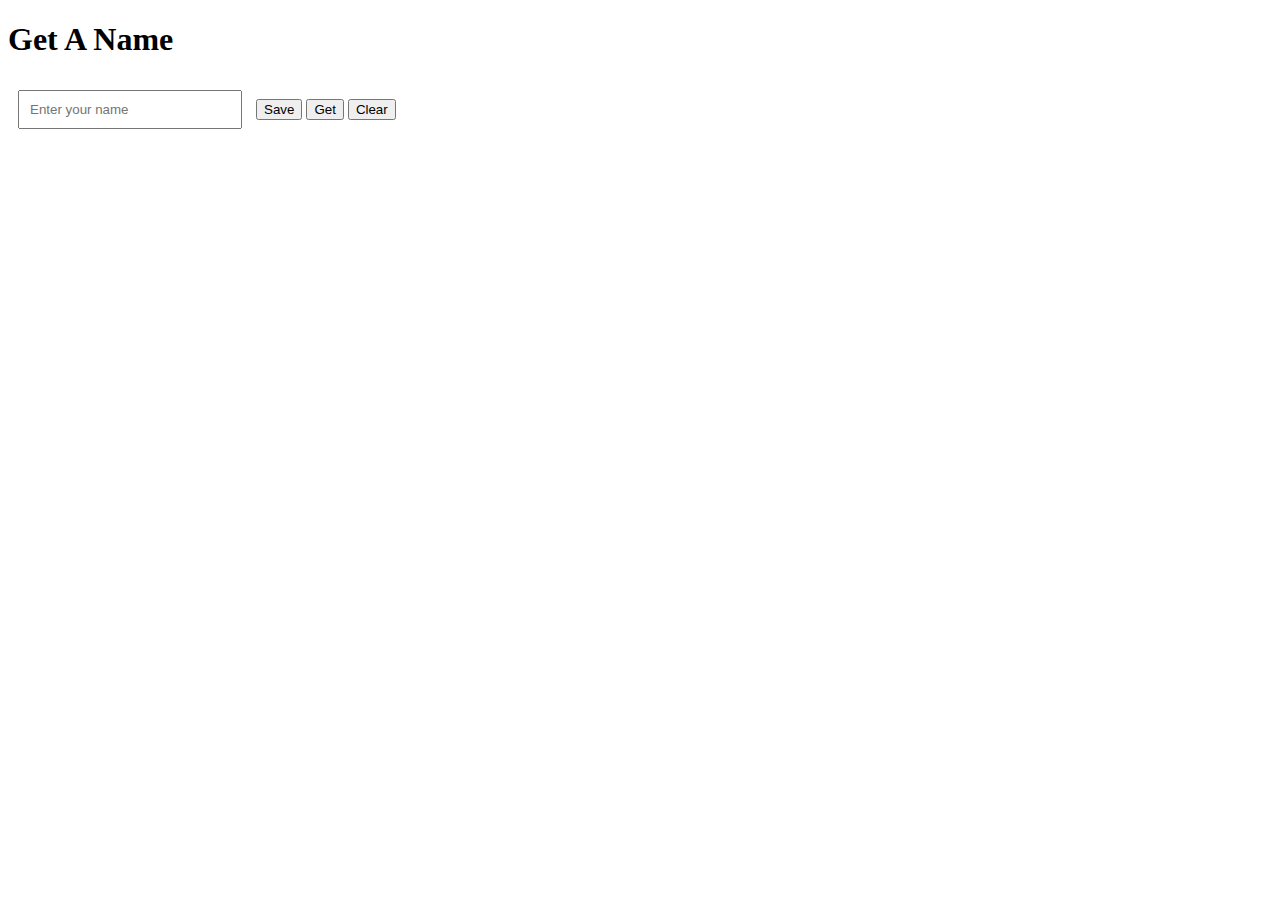
<file: index.html>
<!DOCTYPE html>
<html >
<head>

   <meta name="viewport" content="width=device-width, initial-scale=1.0">
   <title> local storage</title>
   <style>
    .body {
   text-align: center;
   margin-top: 50px;
   align-items: center;
}
.button {
   margin-left: 5px;
   padding: 10px;
}
input {
   margin: 10px;
   padding: 10px;
   width: 200px;
}
   </style>
</head>
<body>
   <h1>Get A Name</h1>
   <input type="text" id="nameInput" placeholder="Enter your name">
<button onclick="saveName()">Save</button>
<button onclick="getName()">Get</button>
<button onclick ="clearStorage()">Clear</button>
<p id="output"></p>
<script src="./index.js"></script>
</body>
</html>
</file>
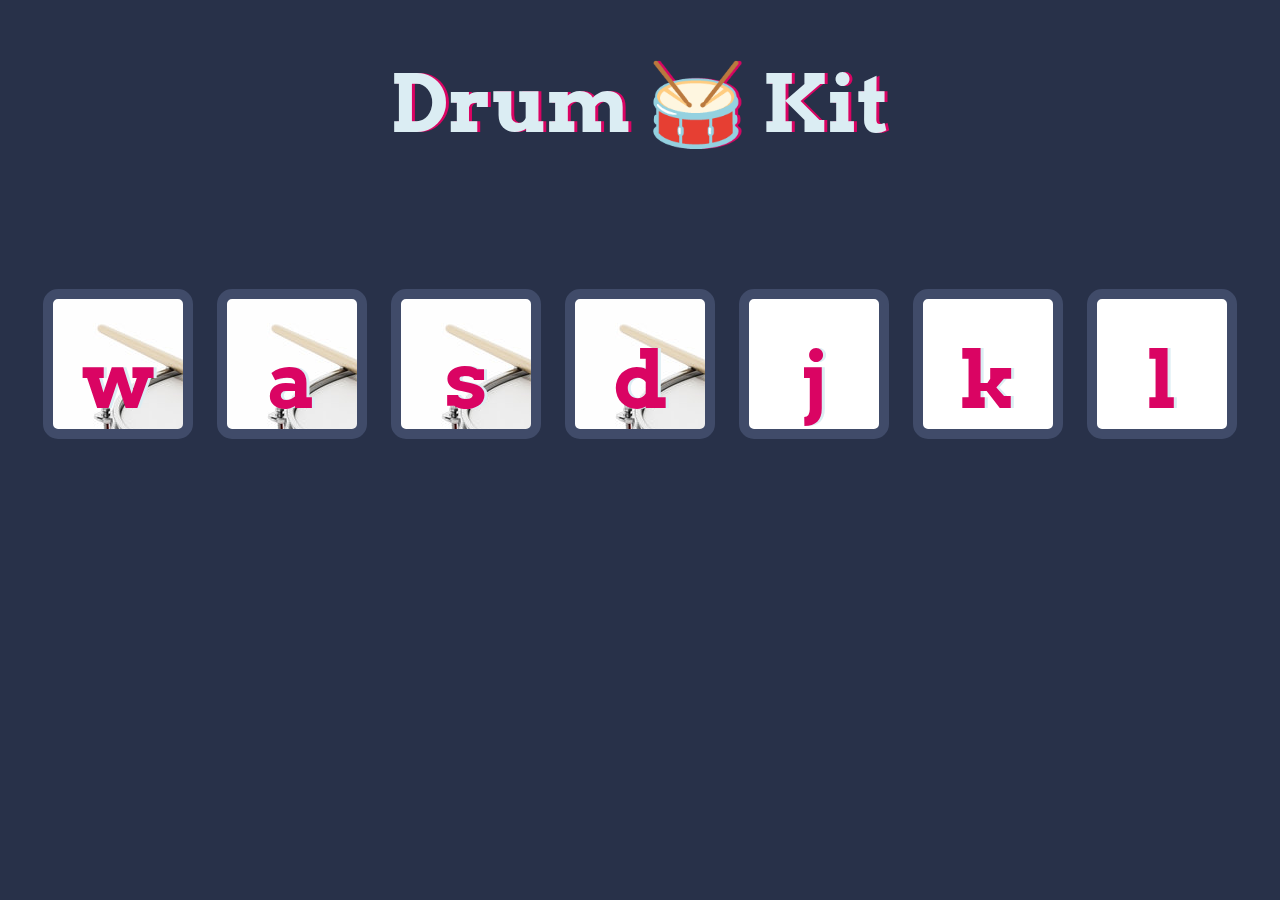
<file: Drumkit-practice-main/index.html>
<!DOCTYPE html>
<html lang="en" dir="ltr">

<head>
  <meta charset="utf-8">
  <title>Drum Kit</title>
  <link rel="stylesheet" href="styles.css">
  <link href="https://fonts.googleapis.com/css?family=Arvo" rel="stylesheet">
</head>

<body>
  <h1 id="title">Drum 🥁 Kit</h1>
  <div class="set">
    <button class="w drum" id="mybut">w</button>
    <audio id="audioPlayer" src=""></audio>
    <button class="a drum" id="mybut">a</button>
    <button class="s drum" id="mybut">s</button>
    <button class="d drum" id="mybut">d</button>
    <button class="j drum" id="mybut">j</button>
    <button class="k drum" id="mybut">k</button>
    <button class="l drum" id="mybut">l</button>
  </div>


  <script src="./index.js" charset="utf-8">
    // function myfunction(){
    //   console.log('button onclick')
    // }
    // document.getElementById("mybut") .onclick=function (){
    //   console.log('button onclick');
    // }
    // var as = document.getElementsByClassName;
    // as("a").onclick=function(){
    //   console.log('button onclick');
    // }

    // document.getElementById("mybut") .addEventListener( "click" ,function (){
    //   console.log('button onclick');
    // });

    // const audio = new Audio('./sounds/crash.mp3');
    // audio.play();
















  </script>

  <footer>

  </footer>
</body>

</html>
</file>
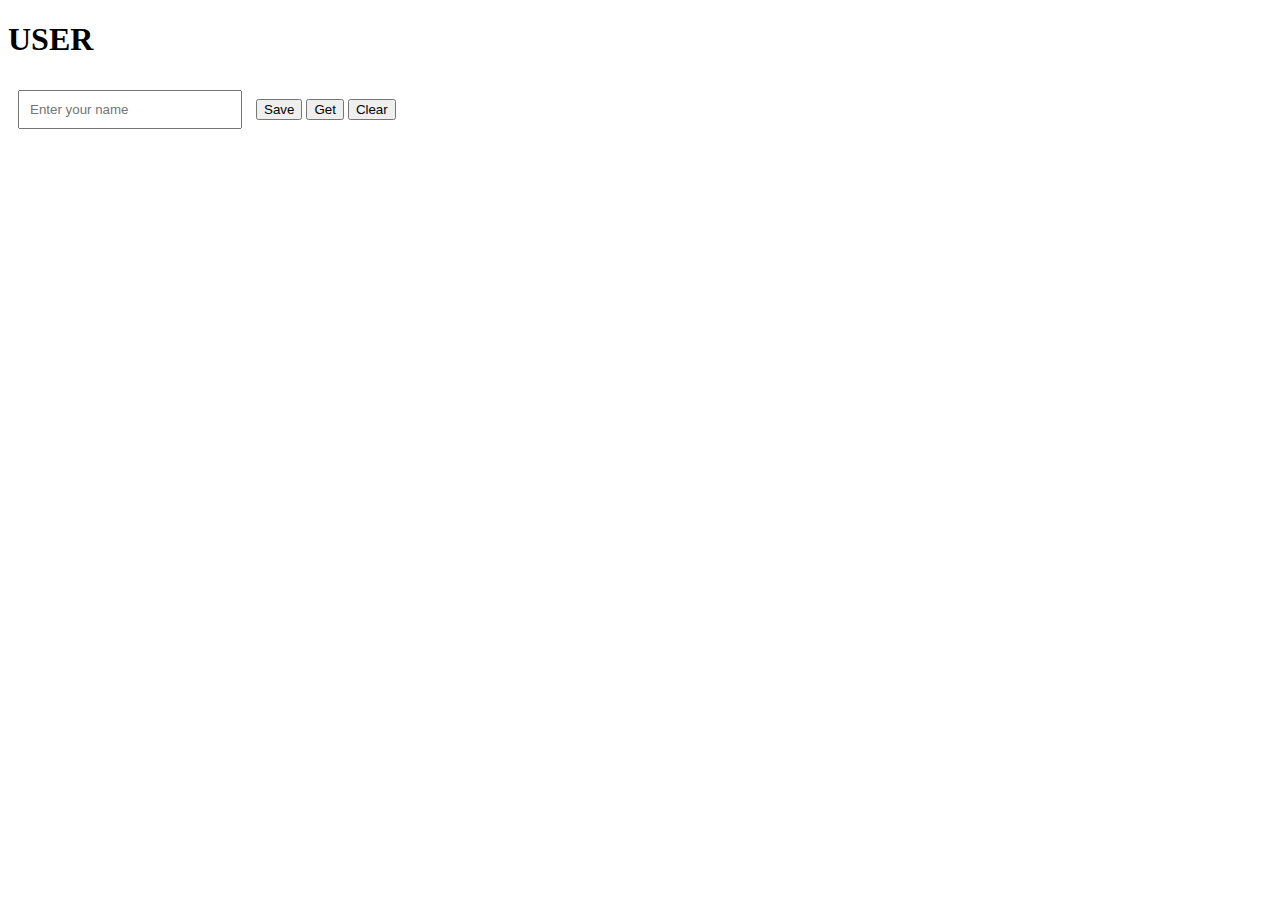
<file: p.html>
<!DOCTYPE html>
<html lang="en">
<head>
   <meta charset="UTF-8">
   <meta name="viewport" content="width=device-width, initial-scale=1.0">
   <title> local storage</title>
   <link href="/home/uki/local storage/index.css">
   <style>
    .body {
   text-align: center;
   margin-top: 50px;
   align-items: center;
}
.button {
   margin-left: 5px;
   padding: 10px;
}
input {
   margin: 10px;
   padding: 10px;
   width: 200px;
}
   </style>
</head>
<body>
   <h1>USER </h1>
   <input type="text" id="nameInput" placeholder="Enter your name">
<button onclick="saveName()">Save</button>
<button onclick="getName()">Get</button>
<button onclick ="clearStorage()">Clear</button>
<p id="output"></p>
<script src="./index.js"></script>
</body>
</html>
</file>
<file: Drumkit-practice-main/styles.css>
body {
  text-align: center;
  background-color: #283149;
}

h1 {
  font-size: 5rem;
  color: #DBEDF3;
  font-family: "Arvo", cursive;
  text-shadow: 3px 0 #DA0463;

}

footer {
  color: #DBEDF3;
  font-family: sans-serif;
}

.w {
 background-image: url(./IMG/img-1.jpg);
}

.a {
  background-image: url(./IMG/img-1.jpg);
}

.s {
  background-image: url(./IMG/img-1.jpg);
}

.d {
  background-image: url(./IMG/img-1.jpg);
}

.j {
  
}

.k {
 
}

.l {
  
}

.set {
  margin: 10% auto;
}

.pressed {
  box-shadow: 0 3px 4px 0 #DBEDF3;
  opacity: 0.5;
}

.red {
  color: red;
}

.drum {
  outline: none;
  border: 10px solid #404B69;
  font-size: 5rem;
  font-family: 'Arvo', cursive;
  line-height: 2;
  font-weight: 900;
  color: #DA0463;
  text-shadow: 3px 0 #DBEDF3;
  border-radius: 15px;
  display: inline-block;
  width: 150px;
  height: 150px;
  text-align: center;
  margin: 10px;
  background-color: white;
}
</file>
